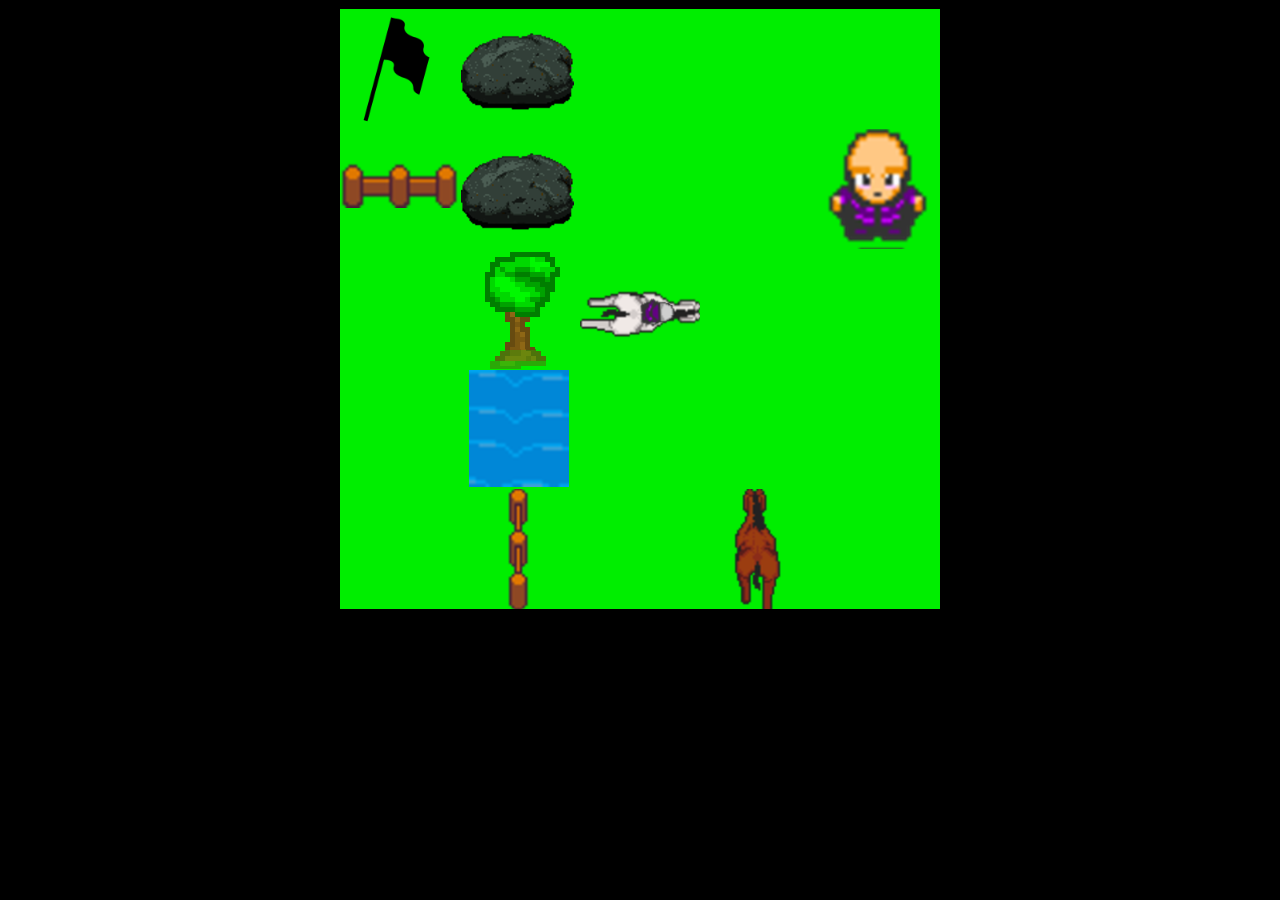
<file: index.html>
<!DOCTYPE html>
<html lang="en">
	<head>
		<meta charset="utf-8">
		<title>Albert and Simon's Adventure</title>

		<!-- include an external style sheet -->
		<link rel="stylesheet" href="game.css">

	</head>

	<body>
		<div id="gameBoard">
			<div></div>
			<div></div>
			<div></div>
			<div></div>
			<div></div>

			<div></div>
			<div></div>
			<div></div>
			<div></div>
			<div></div>

			<div></div>
			<div></div>
			<div></div>
			<div></div>
			<div></div>

			<div></div>
			<div></div>
			<div></div>
			<div></div>
			<div></div>

			<div></div>
			<div></div>
			<div></div>
			<div></div>
			<div></div>
			
		</div>

		<script src="game.js"></script>
	</body>

</html>
</file>
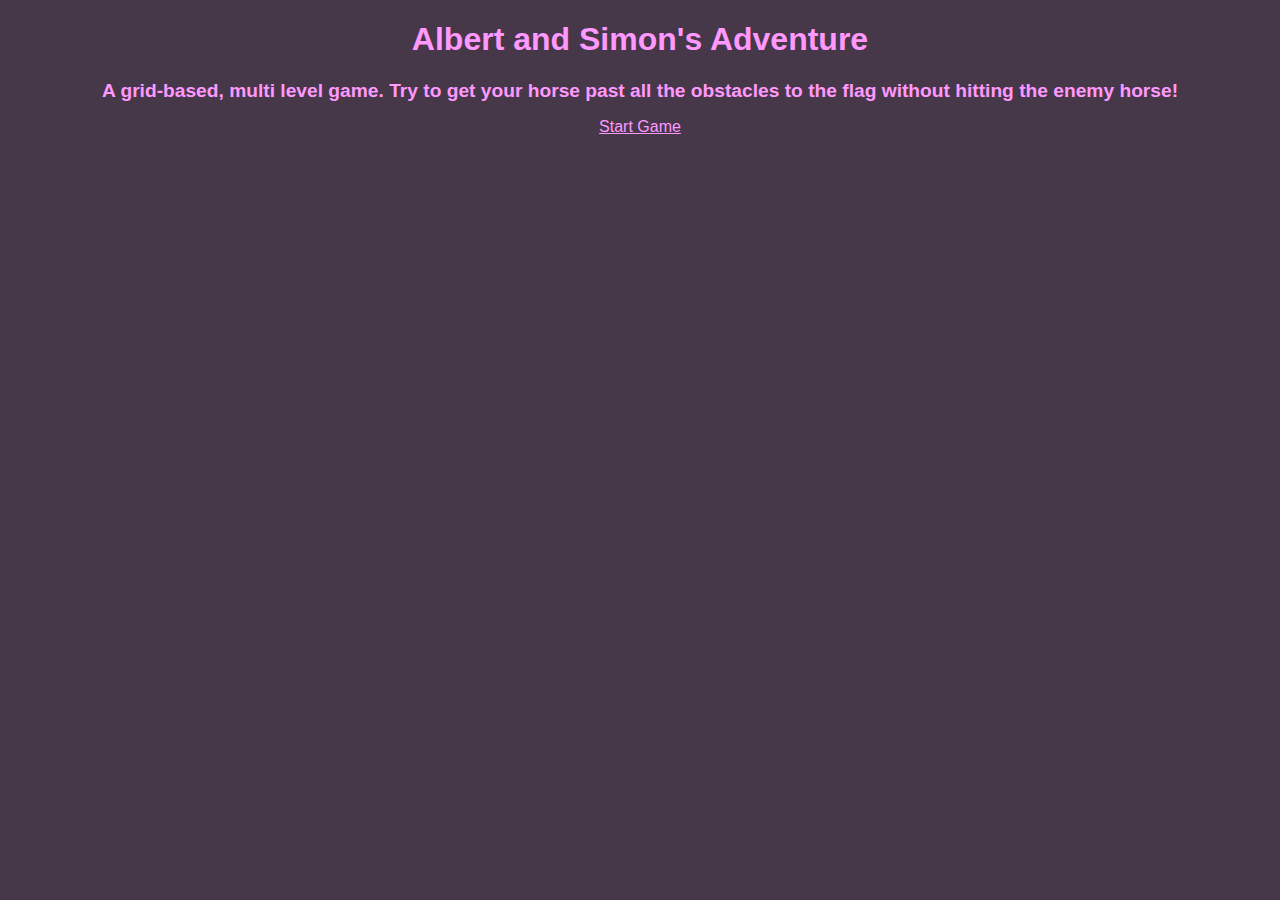
<file: albertsadventure/index.html>
<!DOCTYPE html>
<html lang="en">
	<head>
		<meta charset="utf-8">
		
		<h1>Albert and Simon's Adventure</h1>
		<h2>A grid-based, multi level game. Try to get your horse past all the obstacles to the flag without hitting the enemy horse!</h2>
		<a href="game.html">Start Game</a>

		<!-- include an external style sheet -->
		<link rel="stylesheet" href="start.css">

	</head>

	<body>

		

		<script src="game.js"></script>
	</body>

</html>
</file>
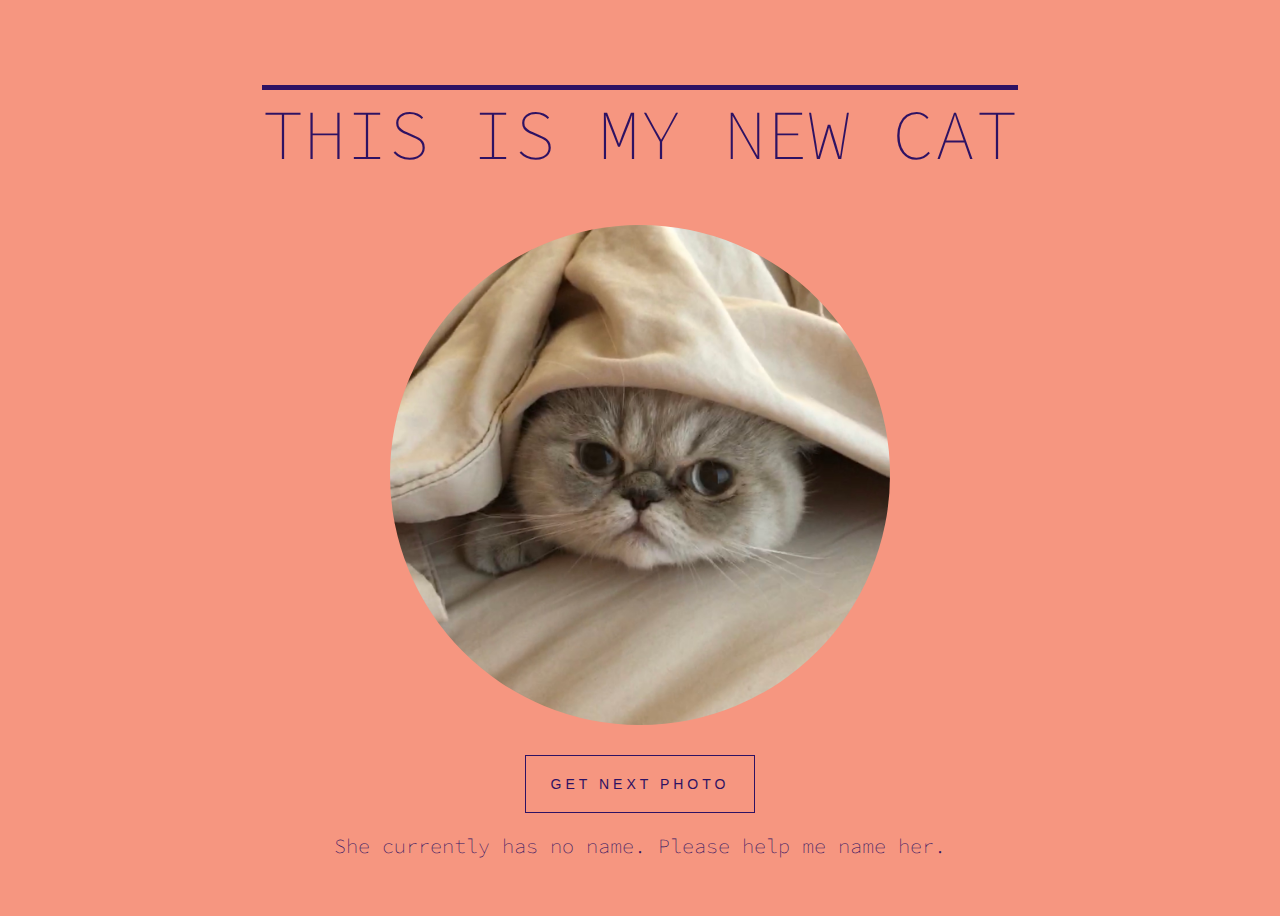
<file: catwebsite/index.html>
<!DOCTYPE html>
<html lang="en">
<head>
	<meta charset="utf-8">
	<title>My Cat</title>
	<link rel="stylesheet" type="text/css" href="app.css">
</head>
<body>
	<section id="container">
		<h1>This Is My New Cat</h1>
		<!-- Specifies which image to show -->
		<img src="imgs/kitty_bed.jpg" alt = "kitty bed">

		<button>Get Next Photo</button>
		<p>She currently has no name. Please help me name her.</p>
	</section>
	<script type="text/javascript" src="app.js" ></script>
	
</body>
</html>
</file>
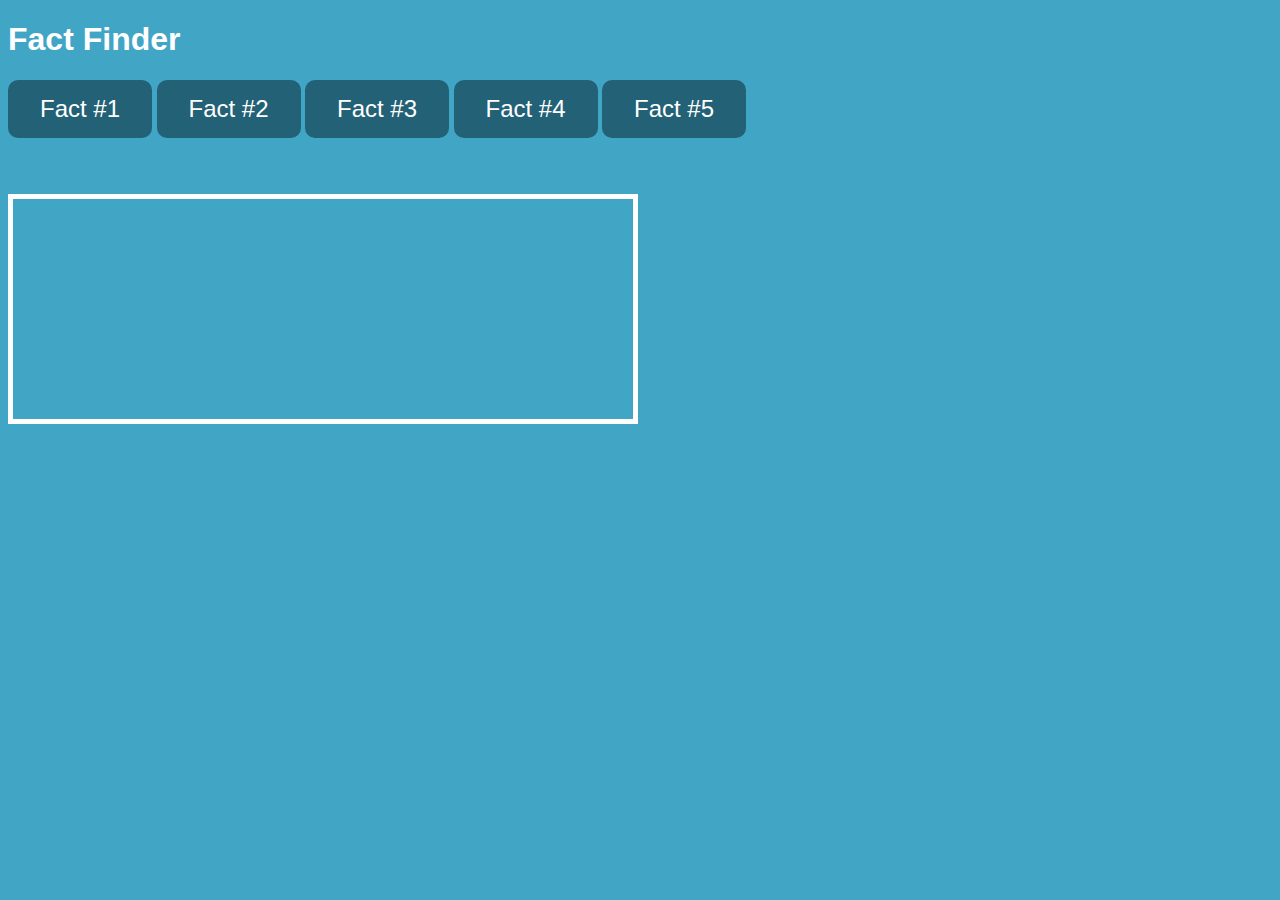
<file: factfinder/index.html>
<!DOCTYPE html>
  <html lang="en">
  <head>
    <meta charset="utf-8">
    <title>Fact Finder</title>
    
    <!-- include an external style sheet -->
    <link rel="stylesheet" href="style.css">  
    
    <!-- include an external JavaScript file -->
    <script src="jssampler.js"></script>
  </head>
  
  <body>
    <h1>Fact Finder</h1>
    <!-- Fact #1 -->
    <button class="button1" type="button" onclick="changeDisplay('Our oceans cover more than 70 per cent of the Earth’s surface.')">Fact #1</button>

    <!-- Fact #2 -->
    <button class="button2" type="button" onclick="changeDisplay('The majority of life on Earth is aquatic.')">Fact #2</button>

    <!-- Fact #3 -->
    <button class="button3" type="button" onclick="changeDisplay('Less than five percent of the planets oceans have been explored.')">Fact #3</button>

    <!-- Fact #4 -->
    <button class="button4" type="button" onclick="changeDisplay('The worlds longest mountain chain is underwater.')">Fact #4</button>

    <!-- Fact #5 -->
    <button class="button5" type="button" onclick="changeDisplay('There are more historic artifacts under the sea than in the worlds museums.')">Fact #5</button>

    <!-- Output -->
    <br><br><br>

    <div id="output"></div>




  </body>
  
</html>
</file>
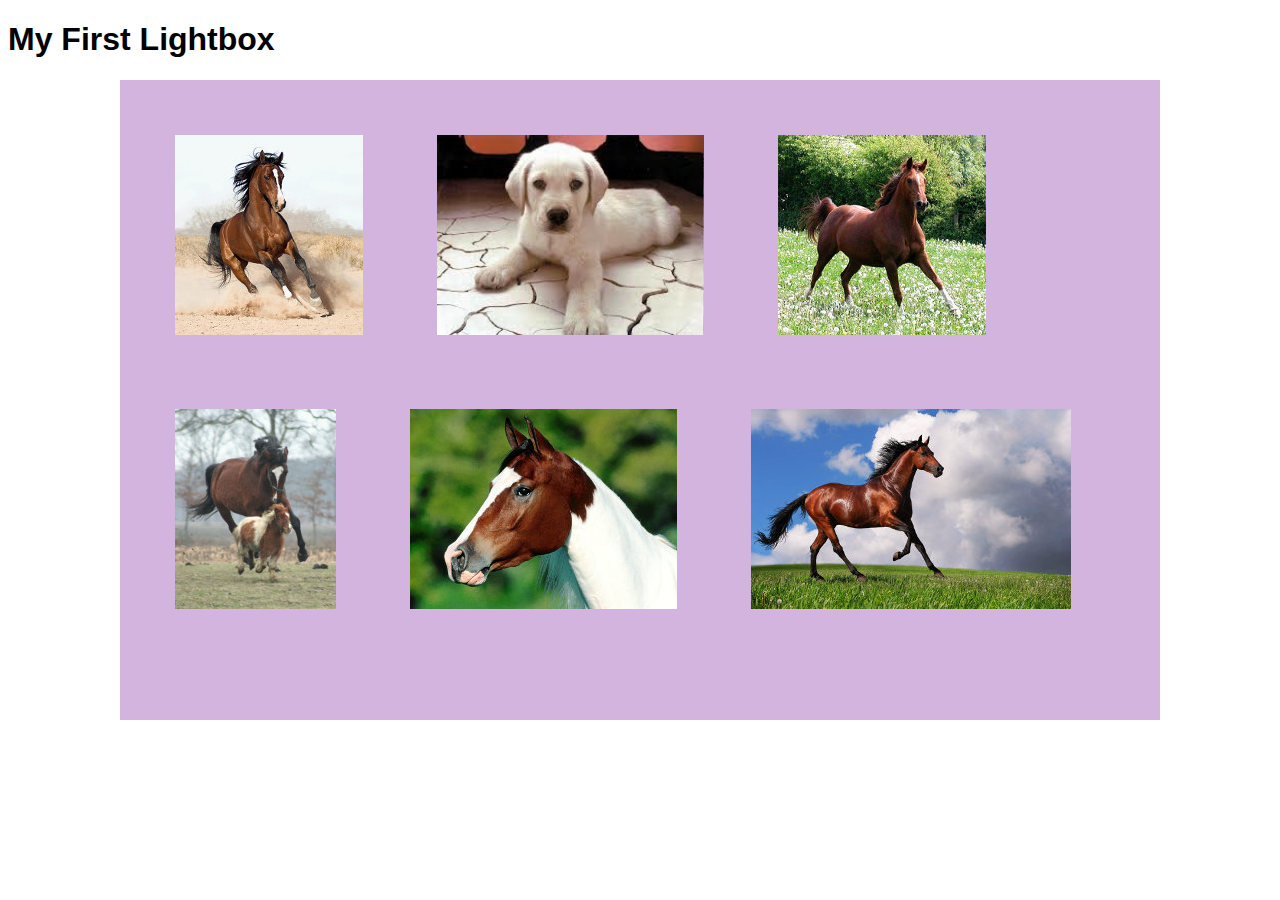
<file: LightBoxStarterCode/index.html>
<!DOCTYPE html>
<html lang="en">
  <head>
    <meta charset="utf-8">
    <title>Lightbox Exercise</title>
    <link rel="stylesheet" href="lightbox.css">
    <script src="lightbox.js"></script>
  </head>
  <body>
    <!-- page content -->
    <h1>My First Lightbox</h1>
  	 
     <div id="main">
       
        <img class="thumb" src="images/arabian-thumb.jpg" 
            alt="Bay arabian cantering"
            onclick="displayLightBox('arabian.jpg', 'Bay arabian cantering')">

        <img class="thumb" src="images/dog-thumb.jpg" alt="Yellow lab puppy"
              onclick="displayLightBox('dog.jpg', 'Yellow lab puppy')">

        <img class="thumb" src="images/horse-thumb.jpg" alt="Brown horse running"
              onclick="displayLightBox('horse.jpg', 'Brown horse running')">

        <img class="thumb" src="images/horseandpony-thumb.jpg" alt="Horse and pony"
              onclick="displayLightBox('horseandpony.jpg', 'Horse and pony')">

        <img class="thumb" src="images/pinto-thumb.jpg" alt="Horse head"
              onclick="displayLightBox('pinto.jpg', 'Horse head')">

        <img class="thumb" src="images/tb-thumb.jpg" alt="Brown horse"
              onclick="displayLightBox('tb.jpg', 'Brown horse')">

     </div>

     <div id="lightbox" class="hidden"></div>

     <div id="positionBigImage">

       <div id="boundaryBigImage" class="hidden">
        <img id="x" src="images/x.png" alt="close" onclick="displayLightBox('','')">
        <img id="bigImage" src="images/arabian.jpg" alt="Bay arabian cantering">

       </div>
       

     </div>

	 
	
  </body>
</html>
</file>
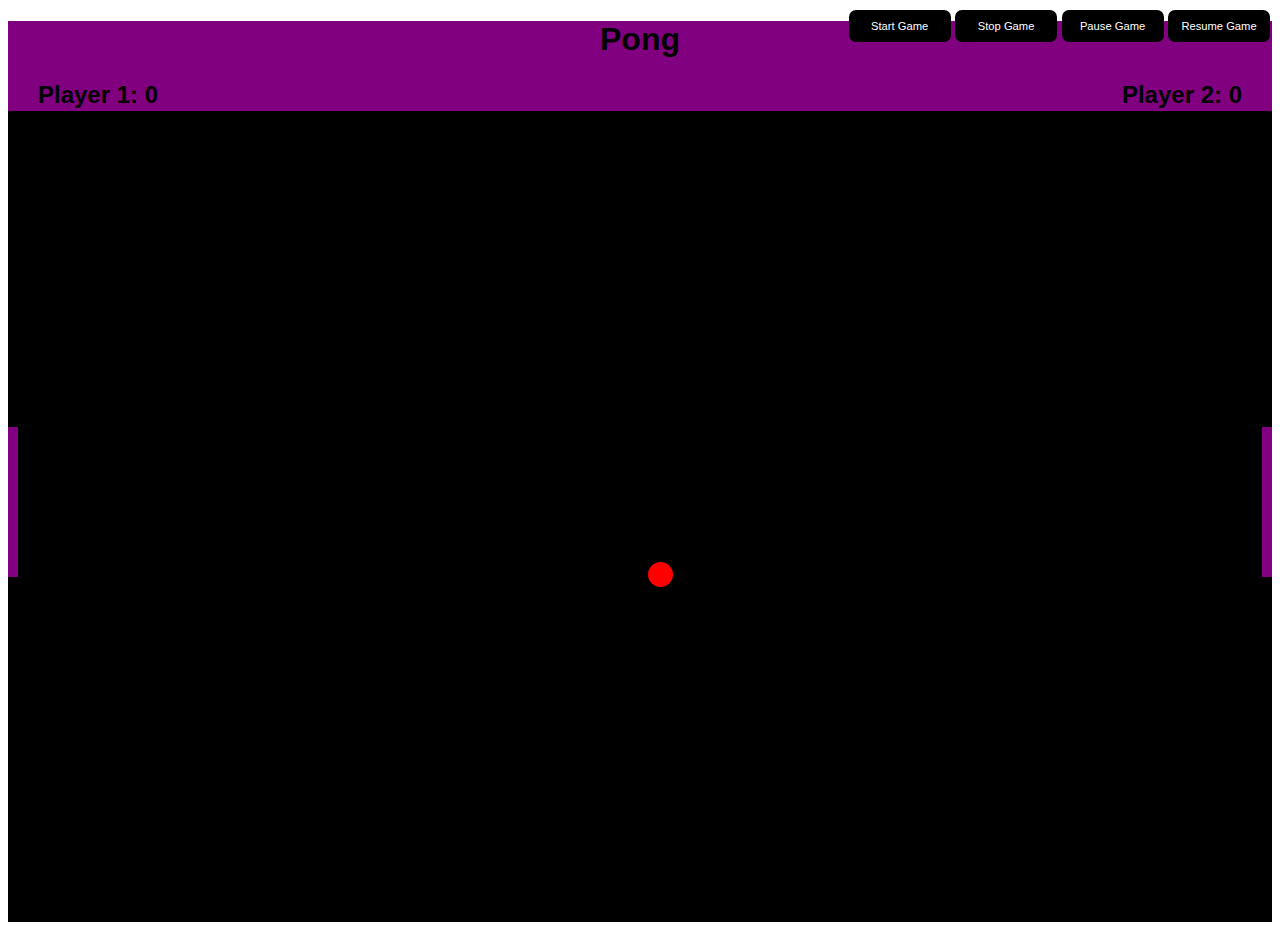
<file: ponggame/index.html>
<!DOCTYPE html>
<html lang ="en">
	<head>
		<meta charset="utf-8">

		<link rel='icon' href='favicon.ico' type='image/x-icon'/ >
		<title>Pong</title>

		<!-- include an external style sheet -->
		<link rel="stylesheet" href="pong.css">

		
	</head>

	<body>

		<div id="controlpanel">
			<div onclick="startGame()" id="start" class="controls">Start Game</div>
			<div onclick="stopGame()" id="stop" class="controls">Stop Game</div>
			<div onclick="pauseGame()" id="pause" class="controls">Pause Game</div>
			<div onclick="resumeGame()" id="resume" class="controls">Resume Game</div>
		</div>

		<div id="header">
			<h1 id="title">Pong</h1>
			<h2 id="left">Player 1: <span id="player1">0</span></h2>
			<h2 id="right">Player 2: <span id="player2">0</span></h2>
		</div>

		<div id="gameBoard">
			<div id="paddle1" class="paddle">
			</div>

			<div id="ball">
			</div>

			<div id="paddle2" class="paddle">
			</div>
			
		</div>

		<!-- lightbox -->

		<div id="lightbox" class="hidden"></div>

		<div id="positionMessage">
			<div id="boundaryMessage" class="hidden">
				<img id="x" src="images/x.png" alt="close" onclick="continueGame()">
				<h1 class="titletext" id="message">&nbsp;</h1>
				<p class="titletext" id="message2"></p>
			</div>
		</div>

		<!-- end of lightbox -->




		<!-- include an external JavaScript file -->
		<script src="pong.js"></script>

	</body>

</html>
</file>
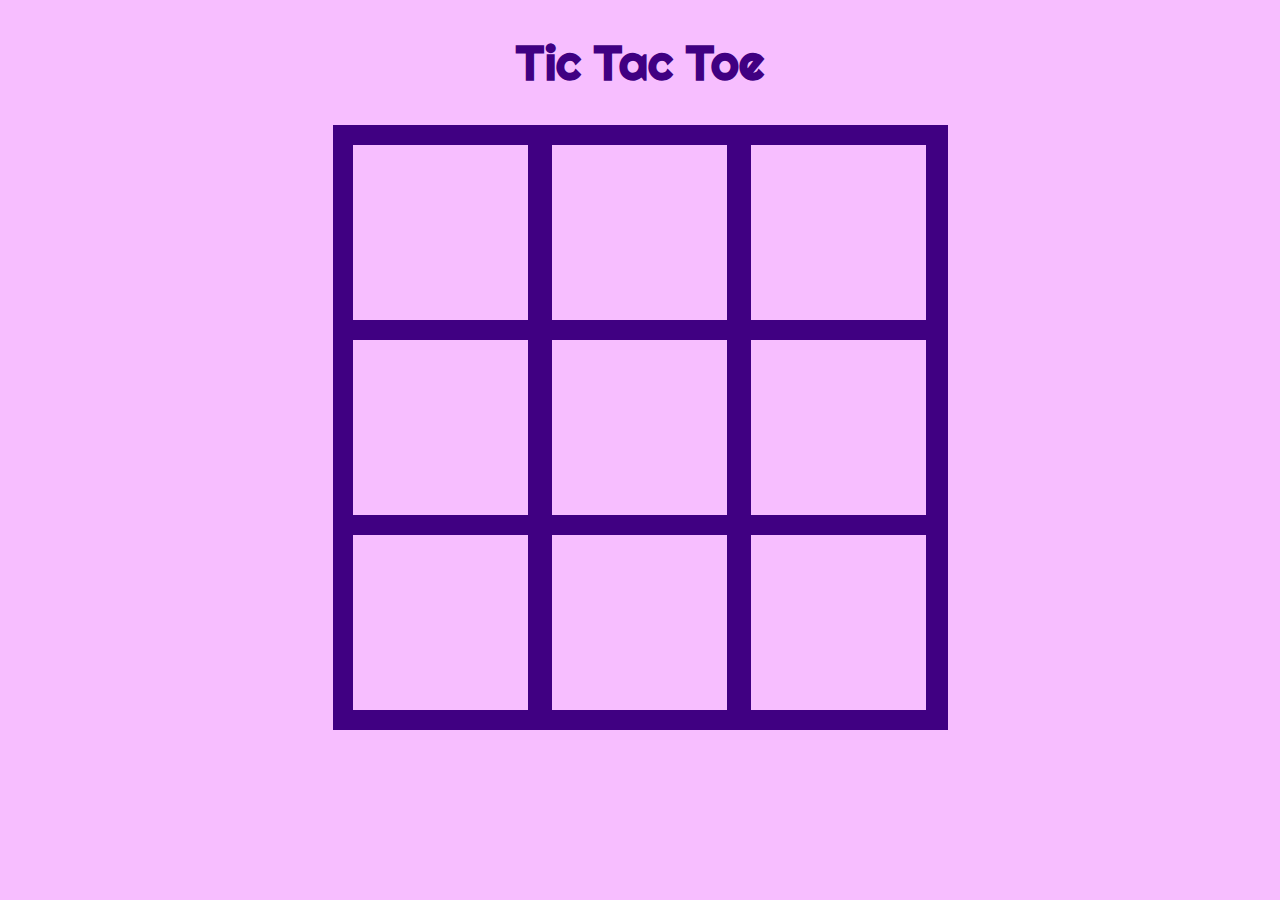
<file: tictactoe/index.html>
<!DOCTYPE html>
<html lang="en">
	<head>
		<meta charset="utf-8">
		<title>Tic Tac Toe</title>

		<!-- include an external style sheet -->
		<link rel="stylesheet" href="tictactoe.css">

		<!-- include an external JavaScript file -->
		<script src="tictactoe.js"></script>
	</head>

	<body>

		<h1 class="titletext">Tic Tac Toe</h1>
		<div id="main">
			<div id="one" class="box" onclick="playerTakeTurn(this)"></div>
			<div id="two" class="box" onclick="playerTakeTurn(this)"></div>
			<div id="three" class="box" onclick="playerTakeTurn(this)"></div>
			<br>
			<div id="four" class="box" onclick="playerTakeTurn(this)"></div>
			<div id="five" class="box" onclick="playerTakeTurn(this)"></div>
			<div id="six" class="box" onclick="playerTakeTurn(this)"></div>
			<br>
			<div id="seven" class="box" onclick="playerTakeTurn(this)"></div>
			<div id="eight" class="box" onclick="playerTakeTurn(this)"></div>
			<div id="nine" class="box" onclick="playerTakeTurn(this)"></div>
		</div>

		<div id="controls" class="hidden">
			<button id="newbutton" onclick="newGame()">Start New Game</button>
		</div>




		<div id="lightbox" class="hidden"></div>

		<div id="positionMessage">
			<div id="boundaryMessage" class="hidden">
				<img id="x" src="images/x.png" alt="close" onclick="continueGame()">
				<h1 class="titletext" id="message">&nbsp;</h1>
				<p class="titletext" id="message2"></p>
			</div>
		</div>
	</body>
</html>
</file>
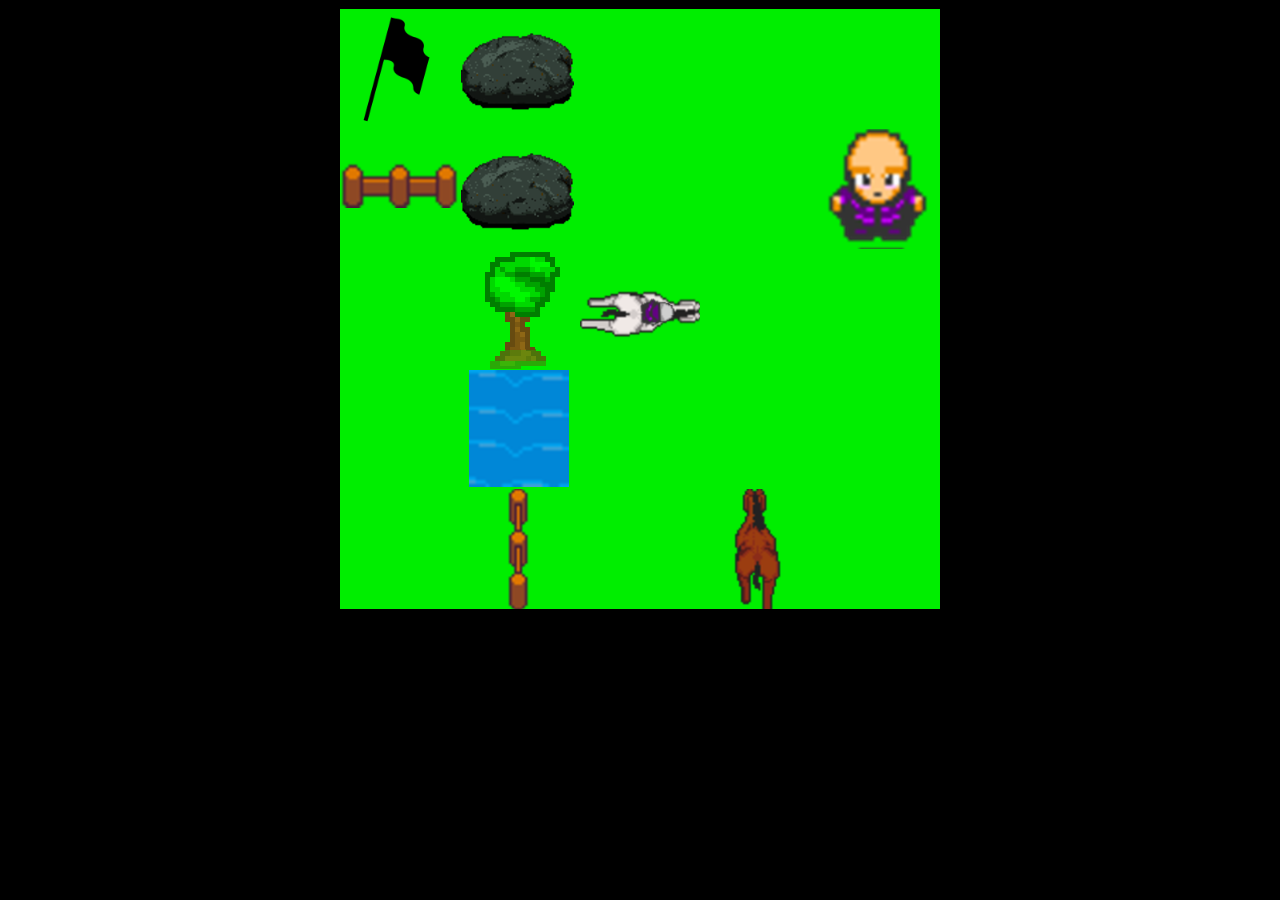
<file: albertsadventure/game.html>
<!DOCTYPE html>
<html lang="en">
	<head>
		<meta charset="utf-8">
		<title>Albert and Simon's Adventure</title>

		<!-- include an external style sheet -->
		<link rel="stylesheet" href="game.css">

	</head>

	<body>

		


		<div id="gameBoard">
			<div></div>
			<div></div>
			<div></div>
			<div></div>
			<div></div>

			<div></div>
			<div></div>
			<div></div>
			<div></div>
			<div></div>

			<div></div>
			<div></div>
			<div></div>
			<div></div>
			<div></div>

			<div></div>
			<div></div>
			<div></div>
			<div></div>
			<div></div>

			<div></div>
			<div></div>
			<div></div>
			<div></div>
			<div></div>
			
		</div>

		<div class="message" id="lose">You Lose</div>
		<div class="message" id="levelup">Next Level...</div>
		<div class="message" id="gameover">Game Over
		</div>
		<div class="message" id="endgame">Game Over</div>

		<script src="game.js"></script>
	</body>

</html>
</file>
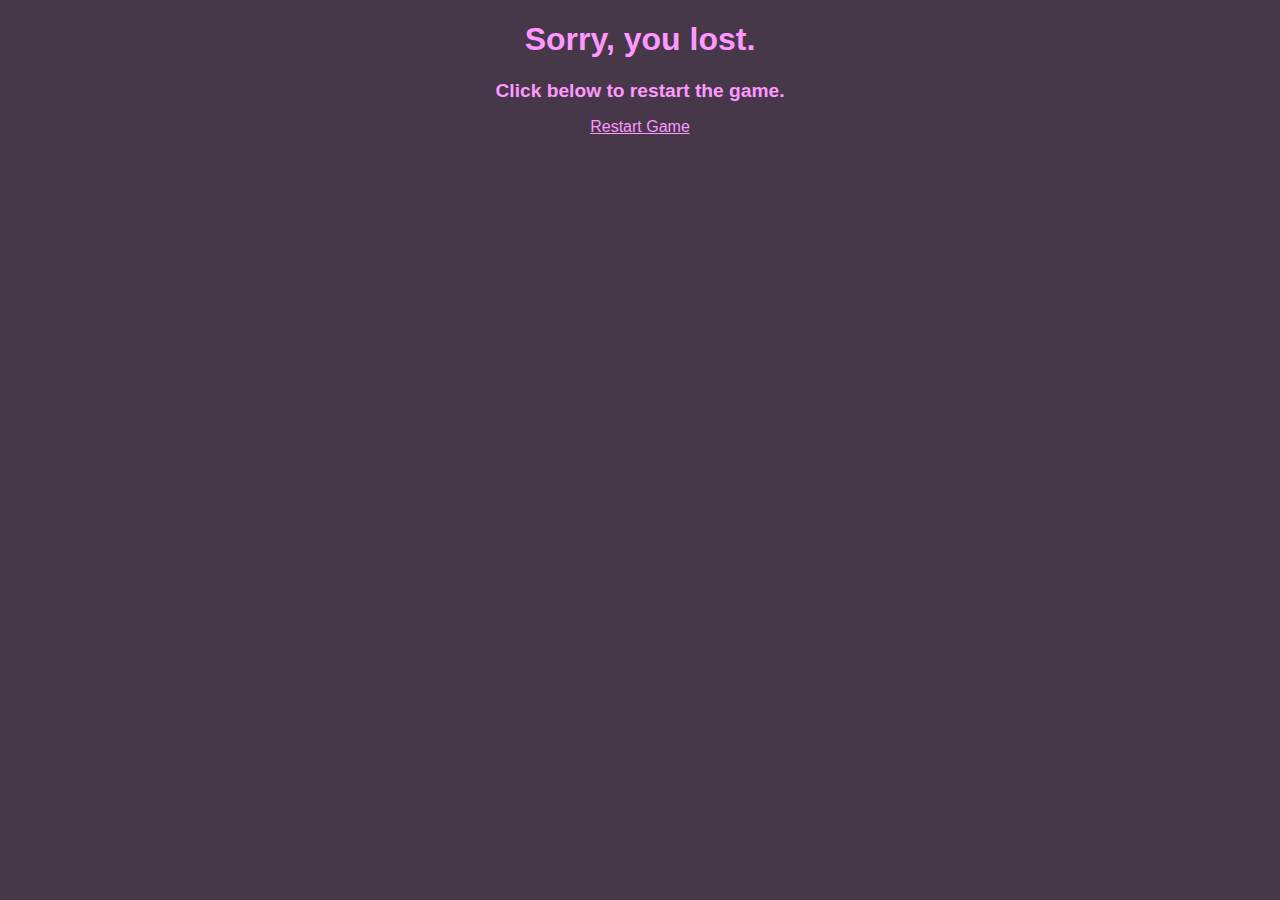
<file: albertsadventure/lose.html>
<!DOCTYPE html>
<html lang="en">
	<head>
		<meta charset="utf-8">
		
		<h1>Sorry, you lost.</h1>
		<h2>Click below to restart the game.</h2>
		<a href="game.html">Restart Game</a>

		<!-- include an external style sheet -->
		<link rel="stylesheet" href="start.css">

	</head>

	<body>

		

		<script src="game.js"></script>
	</body>

</html>
</file>
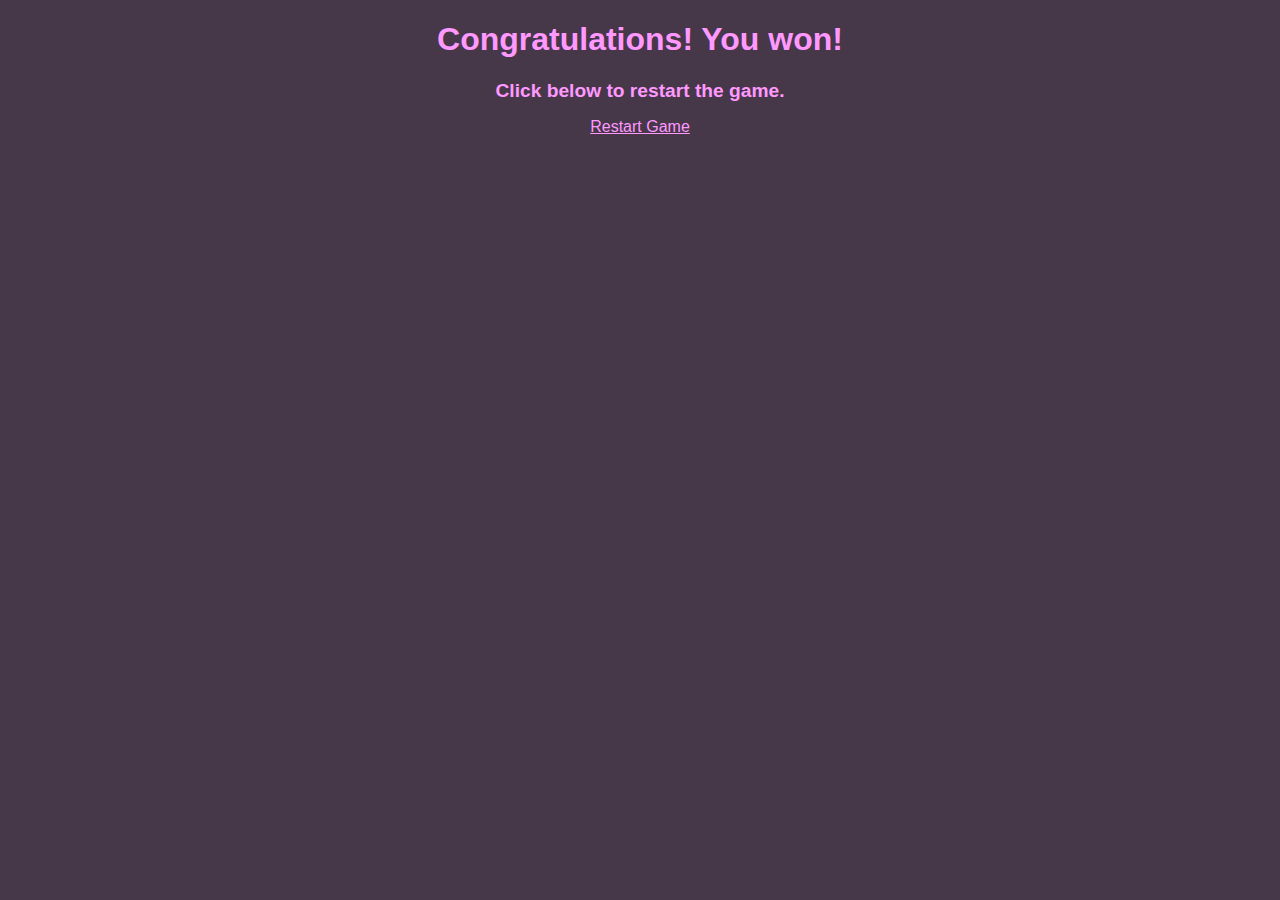
<file: albertsadventure/win.html>
<!DOCTYPE html>
<html lang="en">
	<head>
		<meta charset="utf-8">
		
		<h1>Congratulations! You won!</h1>
		<h2>Click below to restart the game.</h2>
		<a href="game.html">Restart Game</a>

		<!-- include an external style sheet -->
		<link rel="stylesheet" href="start.css">

	</head>

	<body>

		

		<script src="game.js"></script>
	</body>

</html>
</file>
<file: game.css>
body {
	background-color: black;
}

#gameBoard {
	border: 1px solid black;
	display: grid;
	grid-template-columns: 120px 120px 120px 120px 120px;
	grid-template-rows: 120px 120px 120px 120px 120px;
	justify-content: center;
	width:600px;
	height:600px;

	margin-left: auto;
	margin-right: auto;
}

#gameBoard div{
	background-color: #00EE00;
	background-repeat:no-repeat;
	background-size:cover;
}

.rider {
	background-image:url("images/rider.png");
}

.tree {
	background-image:url("images/tree.png");
}

.flag {
	background-image:url("images/flag.png");
}

.rock {
	background-image:url("images/rock.png");
}

.fence {
	background-image:url("images/fenceup.png");
}

.fenceside {
	background-image:url("images/fenceside.png");
}

.water {
	background-image:url("images/water.png");
}

.horseup {
	background-image:url("images/horse.png");
}

.horseleft {
	background-image:url("images/horsel.png");
}

.horseright {
	background-image:url("images/horser.png");
}

.horsedown {
	background-image:url("images/horsed.png");
}

.horserideup {
	background-image:url("images/horseride.png");
}

.horserideleft {
	background-image:url("images/horseridel.png");
}

.horserideright {
	background-image:url("images/horserider.png");
}

.horseridedown {
	background-image:url("images/horserided.png");
}

.jumpup {
	background-image:url("images/fenjump.png");
}

.jumpleft {
	background-image:url("images/fenjumpl.png");
}

.jumpright {
	background-image:url("images/fenjumpr.png");
}

.jumpdown {
	background-image:url("images/fenjumpd.png");
}

.enemyleft {
	background-image:url("images/enemyl.png");
}

.enemyright {
	background-image:url("images/enemyr.png");
}

.enemyup {
	background-image:url("images/enemy.png");
}

.enemydown {
	background-image:url("images/enemyd.png");
}

.bridge {
	background-color: #800020 !important;
}
</file>
<file: albertsadventure/start.css>
body {
	background-color: #463749;
	color:#ff99ff;
	text-align: center;
	font-family: Verdana, sans-serif;
}

a{
	color:#ff99ff;
}

h2 {
	font-size: 1.2em;
}
</file>
<file: catwebsite/app.css>
/*Write your CSS in here*/
@import url(https://fonts.googleapis.com/css?family=Source+Code+Pro:200,300,400,500,600,700,900);

/*What we are selecting*/
h1 {
	/* How to style it */
	font-weight: 200;
	font-size: 70px;
	text-transform: uppercase;
	border-top: 5px solid;
}

body{
	background-color: #F69680;
	color: #2E1263;
	font-family: "Source Code Pro";
	font-weight: 200;
}

img {
	height: 500px;
	border-radius: 50%;
}

#container {
	display: flex;
	flex-direction: column;
	align-items: center;
	justify-content: center;
	height: 100vh;
}

button {
	margin: 30px auto 0;
	padding: 20px 25px;
	background-color: #F69680;
	color:#2E1263;
	font-size: 14px;
	text-align: center;
	border: 1px solid #2E1263;
	text-transform: uppercase;
	text-decoration: none;
	letter-spacing: 4px;
	outline:none;
}

button:hover {
	transition: 0.3s;
	background-color: #2E1263;
	color: #F69680;
	text-decoration: underline;
}

p{
	font-size:20px;
}
</file>
<file: factfinder/style.css>
h1{
	font-family: Verdana,sans-serif;
	color:white;
}

body{
	background-color:#41a5c6;
	font-family: Verdana,sans-serif; 
}

#output{
	width:600px;
	height:200px;
	border: thick solid white;
	padding:10px;
	color: white;
}

/* button1 */

.button1 {
	color:white;
	background-color: #236176;
	border:none;
	outline:none;
	padding:15px 32px;
	font-size: 1.5em;
	border-radius: 10px;
	transition-duration: 0.4s;
	margin-bottom: 20px;
}

.button1:hover{
	
	background-color: #89c7dc;

}

/* button2 */

.button2 {
	color:white;
	background-color: #236176;
	border:none;
	outline:none;
	padding:15px 32px;
	font-size: 1.5em;
	border-radius: 10px;
	transition-duration: 0.4s;
	margin-bottom: 20px;
}

.button2:hover{
	
	background-color: #89c7dc;

}

/* button3 */

.button3 {
	color:white;
	background-color: #236176;
	border:none;
	outline:none;
	padding:15px 32px;
	font-size: 1.5em;
	border-radius: 10px;
	transition-duration: 0.4s;
	margin-bottom: 20px;
}

.button3:hover{
	
	background-color: #89c7dc;

}


/* button4 */

.button4 {
	color:white;
	background-color: #236176;
	border:none;
	outline:none;
	padding:15px 32px;
	font-size: 1.5em;
	border-radius: 10px;
	transition-duration: 0.4s;
	margin-bottom: 20px;
}

.button4:hover{
	
	background-color: #89c7dc;

}


/* button5 */

.button5 {
	color:white;
	background-color: #236176;
	border:none;
	outline:none;
	padding:15px 32px;
	font-size: 1.5em;
	border-radius: 10px;
	transition-duration: 0.4s;
	margin-bottom: 20px;
}

.button5:hover{
	
	background-color: #89c7dc;

}
</file>
<file: ponggame/pong.css>
body{
	font-family: Verdana, sans-serif;
}



#gameBoard{
	width:100%;
	height:90vh;
	background-color:  #000000;
	position:relative;

}



#header {
	width: 100%;
	height:10vh;
	background-color: #800080;
	border-bottom:thin solid black;
	position:relative;
	font-family: "Lucida Sans Unicode", "Lucida Grande", sans-serif;
}

#header h2{
	position: absolute;
	bottom:0px;
	margin-bottom: 2px;
}

#header #left{
	left:30px;
}

#header #right{
	right:30px;
}



#title{
	text-align:center;
}

.paddle{
	width:10px;
	height:150px;
	background-color: #800080;
}

#paddle1{
	position: absolute;
	left:0px;
	top:35vh;
}

#paddle2{
	position:absolute;
	right:0px;
	top:35vh;

}

#ball{
	position: absolute;
	left:50vw;
	top:50vh;
	width:25px;
	height:25px;
	background-color: red;
	border-radius: 50%;
}

/**** Control Panel ****/
#controlpanel {
	position: absolute;
	top:10px;
	right:10px;
	z-index: 1;

}

.controls{
	display: inline-block;
	padding: 6px;
	width: 90px;
	height: 20px;
	background-color: black;
	color: white;
	vertical-align: top;
	text-align: center;
	line-height: 20px;
	font-size: 0.7em;
	border-radius: 7px;

}
/**** End Control Panel ****/

/**** Light Box CSS ****/

.hidden{
	display:none;
}

.unhidden{
	display:block;
}

#lightbox{
	position: fixed;
	top:0px;
	left:0px;
	width: 100%;
	height:100%;
	background-color: rgba(0,0,0,0.4); 
	z-index: 2;

}

#x{
	position:absolute;
	top:10px;
	right:10px;
	width:30px;
	height:30px;
	z-index:2;
}

#positionMessage{
	position: absolute;
	top:45px;
	left:0px;
	width:100%;
}

#boundaryMessage{
	position:relative;
	margin-left:auto;
	margin-right: auto;
	width:600px;
	height:200px;
	background-color: rgba(255,255,255,0.9);
	z-index: 3;
	padding:30px;
	border:thick solid #400082;
}

/**** end of lightbox ****/
</file>
<file: tictactoe/tictactoe.css>
/*
#400082 - dark purple
#7e0cf5 - medium purple
#cd4dcc - light purple
#f7beff - offwhite purple
 https://colorhunt.co/palette/164690 
 */

 @import url('https://fonts.googleapis.com/css2?family=Righteous&display=swap');


.box {
	height: 175px;
	width:175px;
	background-color: #f7beff;
	display: inline-block;
	margin:10px;
	vertical-align: top;
	text-align: center;
	line-height:175px;
	font-size:100px;

}


.titletext {
	text-align: center;
	color:#400082;
}

h1.titletext{font-size:3em;}

p.titletext{font-size:2em;}

#main {
	position:relative;
	margin-left:auto;
	margin-right:auto;
	height:585px;
	width:595px;
	background-color: #400082;
	padding:10px;

}
body{
	background-color: #f7beff;
	font-family:'Righteous', Arial, cursive;
}

.hidden{
	display:none;
}

.unhidden{
	display:block;
}

#lightbox{
	position: fixed;
	top:0px;
	left:0px;
	width: 100%;
	height:100%;
	background-color: rgba(0,0,0,0.4); 

}

#x{
	position:absolute;
	top:10px;
	right:10px;
	width:30px;
	height:30px;
	z-index:2;
}

#positionMessage{
	position: absolute;
	top:45px;
	left:0px;
	width:100%;
}

#boundaryMessage{
	position:relative;
	margin-left:auto;
	margin-right: auto;
	width:600px;
	height:200px;
	background-color: rgba(255,255,255,0.9);
	z-index: 1;
	padding:30px;
	border:thick solid #400082;
}

#controls{
	position:fixed;
	top:0px;
	left:0px;
	width:100%;
	height:100%;
}

#newbutton{
	position:absolute;
	top:15px;
	right:15px;
	height:40px;
	width:100px;
	background-color:#400082;
	color:#f7beff;
	border:none;
	outline:none;
	font-size:1em;
	border-radius: 10px;
	transition-duration: 0.4s;
	margin-bottom: 20px;
}

#newbutton:hover{
	background-color: #8600b3;
}
</file>
<file: albertsadventure/game.css>
body {
	background-color: black;
}

#gameBoard {
	border: 1px solid black;
	display: grid;
	grid-template-columns: 120px 120px 120px 120px 120px;
	grid-template-rows: 120px 120px 120px 120px 120px;
	justify-content: center;
	width:600px;
	height:600px;

	margin-left: auto;
	margin-right: auto;
}

#gameBoard div{
	background-color: #00EE00;
	background-repeat:no-repeat;
	background-size:cover;
}

.rider {
	background-image:url("images/rider.png");
}

.tree {
	background-image:url("images/tree.png");
}

.flag {
	background-image:url("images/flag.png");
}

.rock {
	background-image:url("images/rock.png");
}

.fence {
	background-image:url("images/fenceup.png");
}

.fenceside {
	background-image:url("images/fenceside.png");
}

.water {
	background-image:url("images/water.png");
}

.horseup {
	background-image:url("images/horse.png");
}

.horseleft {
	background-image:url("images/horsel.png");
}

.horseright {
	background-image:url("images/horser.png");
}

.horsedown {
	background-image:url("images/horsed.png");
}

.horserideup {
	background-image:url("images/horseride.png");
}

.horserideleft {
	background-image:url("images/horseridel.png");
}

.horserideright {
	background-image:url("images/horserider.png");
}

.horseridedown {
	background-image:url("images/horserided.png");
}

.jumpup {
	background-image:url("images/fenjump.png");
}

.jumpleft {
	background-image:url("images/fenjumpl.png");
}

.jumpright {
	background-image:url("images/fenjumpr.png");
}

.jumpdown {
	background-image:url("images/fenjumpd.png");
}

.enemyleft {
	background-image:url("images/enemyl.png");
}

.enemyright {
	background-image:url("images/enemyr.png");
}

.enemyup {
	background-image:url("images/enemy.png");
}

.enemydown {
	background-image:url("images/enemyd.png");
}

.bridge {
	background-color: #800020 !important;
}

.message {
	display: none;
	position: fixed;
	top: 0px;
	left: 0px;
	width: 100%;
	height: 100%;
	background-color: rgba(0,0,0,0.8);
	color: white;
	font-family: Verdana, sans-serif;
	font-size: 8em;
	vertical-align: top;
	text-align: center;
	line-height: 100vh;
}
</file>
